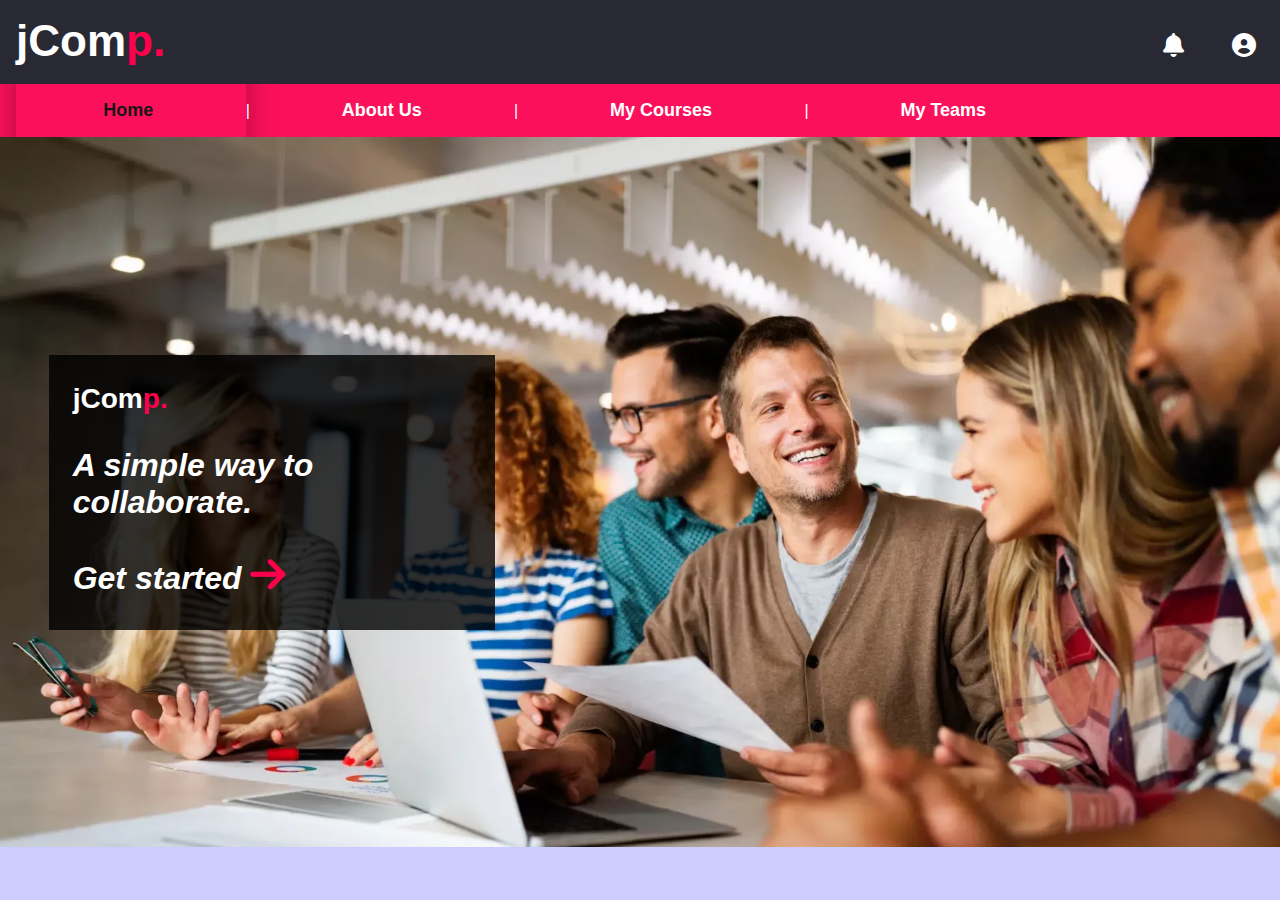
<file: index.html>
<!DOCTYPE html>
<html lang="en">

<head>
    <meta charset="UTF-8">
    <meta http-equiv="X-UA-Compatible" content="IE=edge">
    <meta name="viewport" content="width=device-width, initial-scale=1.0">
    <link rel="stylesheet" href="homepage.css">
    <link rel="stylesheet" href="https://cdnjs.cloudflare.com/ajax/libs/font-awesome/6.0.0-beta2/css/all.min.css">
    <title>Home</title>
</head>

<body>
    <header>
        <div class="header">
            <div class="heading">
                <a href="index.html">
                    <h1>jCom<span style="color:rgb(255, 0, 76)">p.</span></h1>
                </a>
            </div>

            <div class="acct-details">
                <ul class="acct-list">

                    <li class="acct-item">
                        <a class="social-link" href="#">
                            <i class="fas fa-bell"></i>
                        </a>
                    </li>

                    <li class="acct-item">
                        <a class="social-link" href="accountinfo.html">
                            <i class="fas fa-user-circle"></i>
                        </a>
                    </li>

                </ul>
            </div>
        </div>

        <div class="navbar">
            <nav>
                <a href="index.html" class="active" id="navlinks"> Home </a> |
                <a href="aboutpage.html" id="navlinks"> About Us </a>|
                <a href="mycourses.html" id="navlinks"> My Courses </a> |
                <a href="myteams.html" id="navlinks"> My Teams </a>
            </nav>
        </div>

    </header>

    <div class="intro">
        <div class="left">
            <h3>jCom<span style="color:rgb(255, 0, 76)">p.</span></h3>
        <p id="start">A simple way to collaborate.</p>

        <p id="start">Get started <a href="login.html" class="getstarted"><i class="fas fa-arrow-right"></i></a>
        </p>
        </div>
        
        <div class="right">
            
        </div>
        
    </div>


    
    




</body>

</html>
</file>
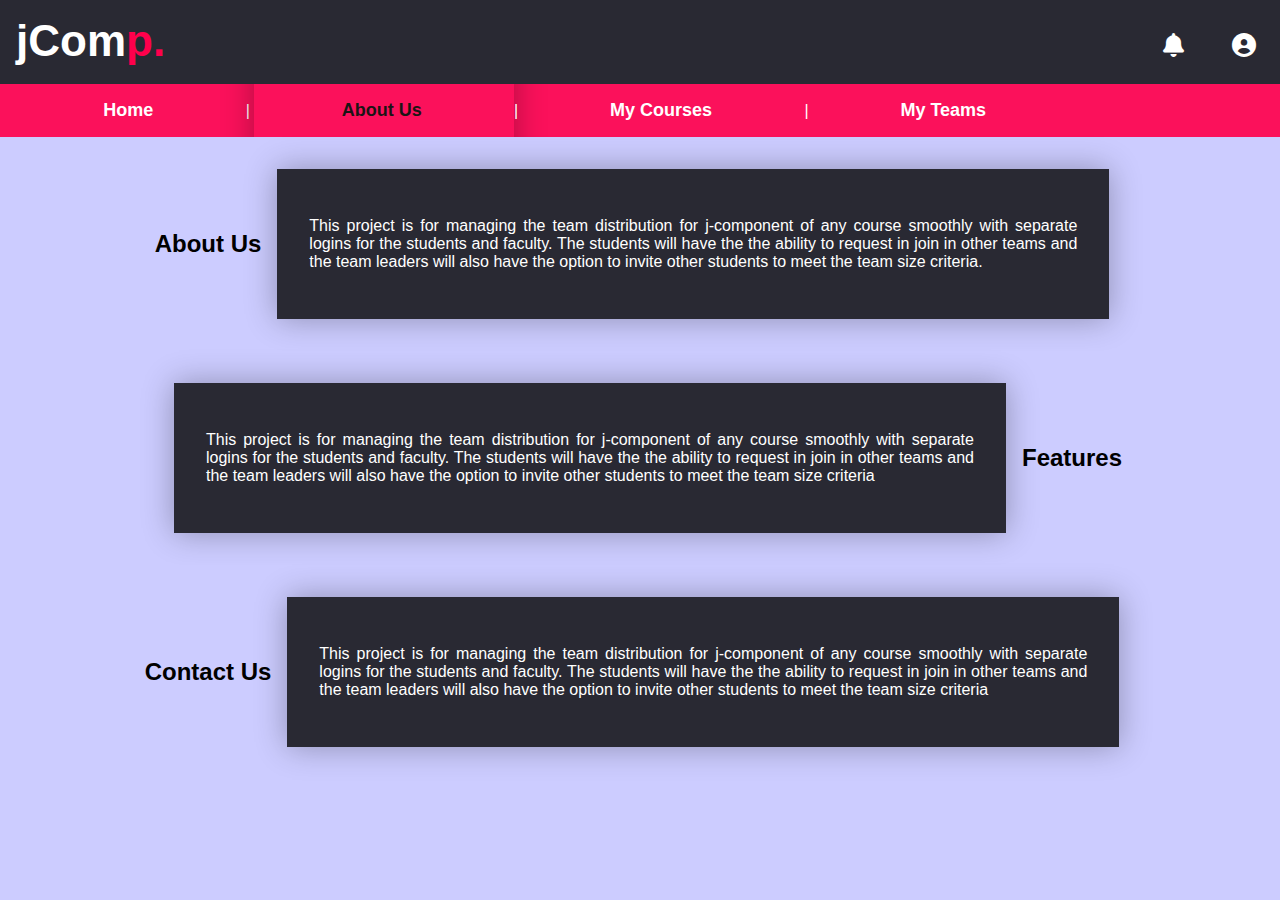
<file: aboutpage.html>
<!DOCTYPE html>
<html lang="en">

<head>
    <meta charset="UTF-8">
    <meta http-equiv="X-UA-Compatible" content="IE=edge">
    <meta name="viewport" content="width=device-width, initial-scale=1.0">
    <link rel="stylesheet" href="https://cdnjs.cloudflare.com/ajax/libs/font-awesome/6.0.0-beta2/css/all.min.css">
    <link rel="stylesheet" href="homepage.css">
    <title>Home</title>
</head>

<body>
    <header>
        <div class="header">
            <div class="heading">
                <a href="index.html">
                    <h1>jCom<span style="color:rgb(255, 0, 76)">p.</span></h1>
                </a>
            </div>

            <div class="acct-details">
                <ul class="acct-list">

                    <li class="acct-item">
                        <a class="social-link" href="#">
                            <i class="fas fa-bell"></i>
                        </a>
                    </li>

                    <li class="acct-item">
                        <a class="social-link" href="accountinfo.html">
                            <i class="fas fa-user-circle"></i>
                        </a>
                    </li>

                </ul>
            </div>
        </div>

        <div class="navbar">
            <nav>
                <a href="index.html" id="navlinks"> Home </a> |
                <a href="aboutpage.html" class="active" id="navlinks"> About Us </a>|
                <a href="mycourses.html" id="navlinks"> My Courses </a> |
                <a href="myteams.html" id="navlinks"> My Teams </a>
            </nav>
        </div>
    </header>



    <div class="content">
        <div class="p1">
            <div class="head" id="about">
                <h2>About Us</h2>
            </div>
            <div class="body">
                <p>This project is for managing the team distribution for j-component of any course smoothly with
                    separate
                    logins for the students and faculty. The students will have the the ability to request in join in
                    other
                    teams and the team leaders will also have the option to invite other students to meet the team size
                    criteria. </p>
                
            </div>
            <br>
        </div>

        <div class="p1">
            <div class="body">
                <p>This project is for managing the team distribution for j-component of any course smoothly with
                    separate
                    logins for the students and faculty. The students will have the the ability to request in join in
                    other
                    teams and the team leaders will also have the option to invite other students to meet the team size
                    criteria</p>
               
            </div>
            <div class="head features">
                <h2>Features</h2>
            </div>
        </div>


        <div class="p1">
            <div class="head">
                <h2>Contact Us</h2>
            </div>
            <div class="body">
                <p>This project is for managing the team distribution for j-component of any course smoothly with
                    separate
                    logins for the students and faculty. The students will have the the ability to request in join in
                    other
                    teams and the team leaders will also have the option to invite other students to meet the team size
                    criteria</p>
                
            </div>
        </div>
    </div>
    




</body>

</html>
</file>
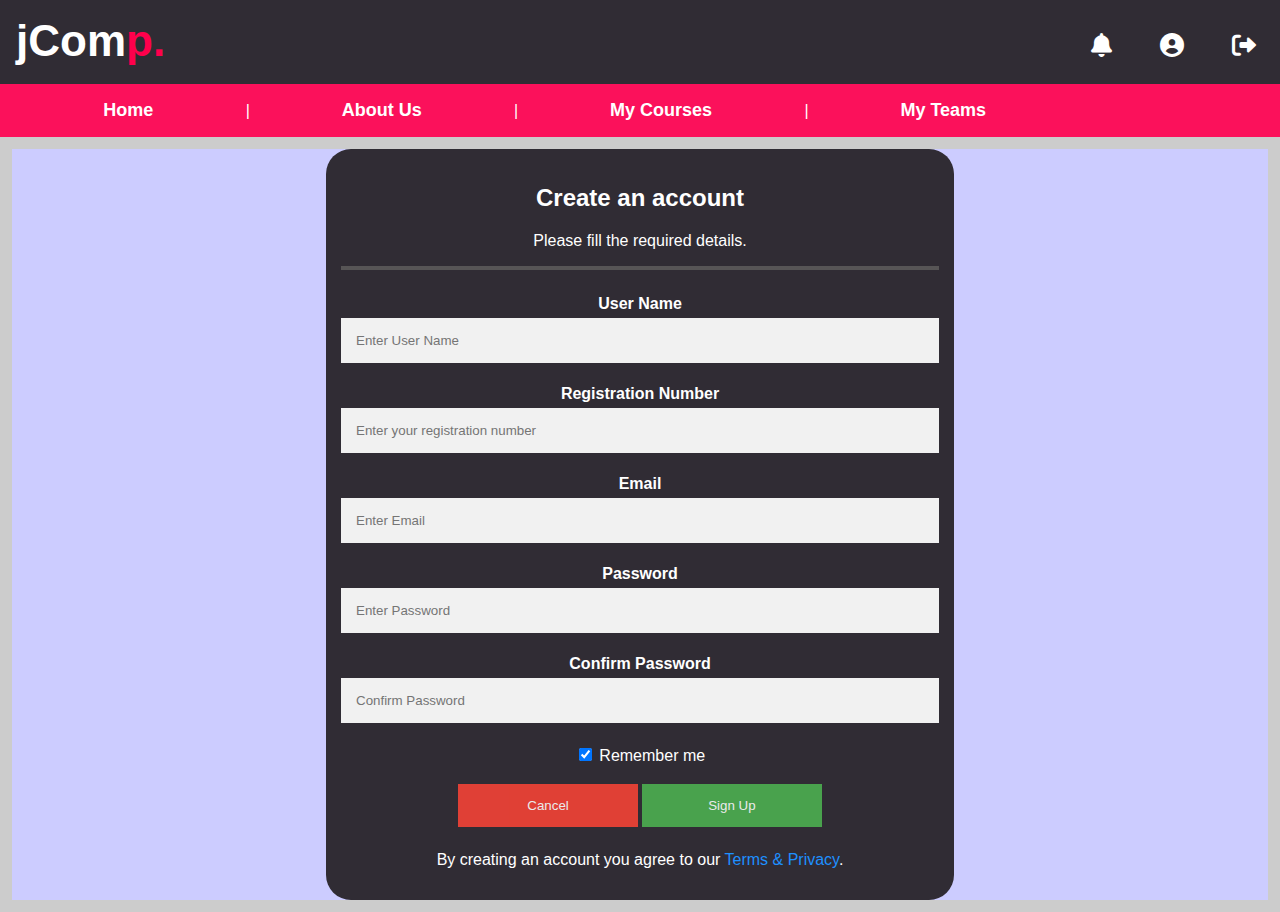
<file: account.html>
<!DOCTYPE html>
<html>

<head>
    <meta charset="UTF-8">
    <meta http-equiv="X-UA-Compatible" content="IE=edge">
    <meta name="viewport" content="width=device-width, initial-scale=1.0">
    <link rel="stylesheet" href="mycourses.css">
    <link rel="stylesheet" href="https://cdnjs.cloudflare.com/ajax/libs/font-awesome/6.0.0-beta2/css/all.min.css">
    <link rel="stylesheet" href="acc.css">

    <title>Account </title>

</head>


<body>
    <header>
        <div class="header">
            <div class="heading">
                <a href="login.html">
                    <h1>jCom<span style="color:rgb(255, 0, 76)">p.</span></h1>
                </a>

            </div>

            <div class="acct-details">
                <ul class="acct-list">
                    <li class="acct-item">
                        <a class="social-link" href="#">
                            <i class="fas fa-bell"></i>
                        </a>
                    </li>
                    <li class="acct-item">
                        <a class="social-link" href="accountinfo.html">
                            <i class="fas fa-user-circle"></i>
                        </a>
                    </li>
                    <li class="acct-item">
                        <a class="social-link" href="login.html">
                            <i class="fas fa-sign-out-alt"></i>
                        </a>
                    </li>
                </ul>
            </div>
        </div>

        <div class="navbar">
            <nav>
                <a href="index.html" id="navlinks"> Home </a> |
                <a href="aboutpage.html" id="navlinks"> About Us </a>|
                <a href="mycourses.html" id="navlinks"> My Courses </a> |
                <a href="myteams.html" id="navlinks"> My Teams </a>
            </nav>
        </div>
    </header>



</body>
<div style="text-align:center">
    <form action="login.html" style="border:12px solid #ccc">
        <div class="container">
            <h2>Create an account</h2>
            <p>Please fill the required details.</p>
            <hr>
            <label for="uname"><b>User Name</b></label>
            <input type="text" placeholder="Enter User Name" name="uname" required>
            <br>

            <label for="Reg"><b>Registration Number</b></label>
            <input type="text" placeholder="Enter your registration number" name="Reg" required>
            <br>


            <label for="email"><b>Email</b></label>
            <input type="text" placeholder="Enter Email" name="email" required>
            <br>

            <label for="psw"><b>Password</b></label>
            <input type="password" placeholder="Enter Password" name="psw" required>
            <br>

            <label for="psw-repeat"><b>Confirm Password</b></label>
            <input type="password" placeholder="Confirm Password" name="psw-repeat" required>
            <br>

            <label>
                <input type="checkbox" checked="checked" name="remember" style="margin-bottom:15px"> Remember me
            </label>
            </hr>


            <div class="clearfix">
                <button type="button" class="cancelbtn">Cancel</button>
                <button type="submit" class="signupbtn">Sign Up</button>
            </div>
            <p>By creating an account you agree to our <a href="#" style="color:dodgerblue">Terms & Privacy</a>.</p>
        </div>

    </form>
</div>

</html>
</file>
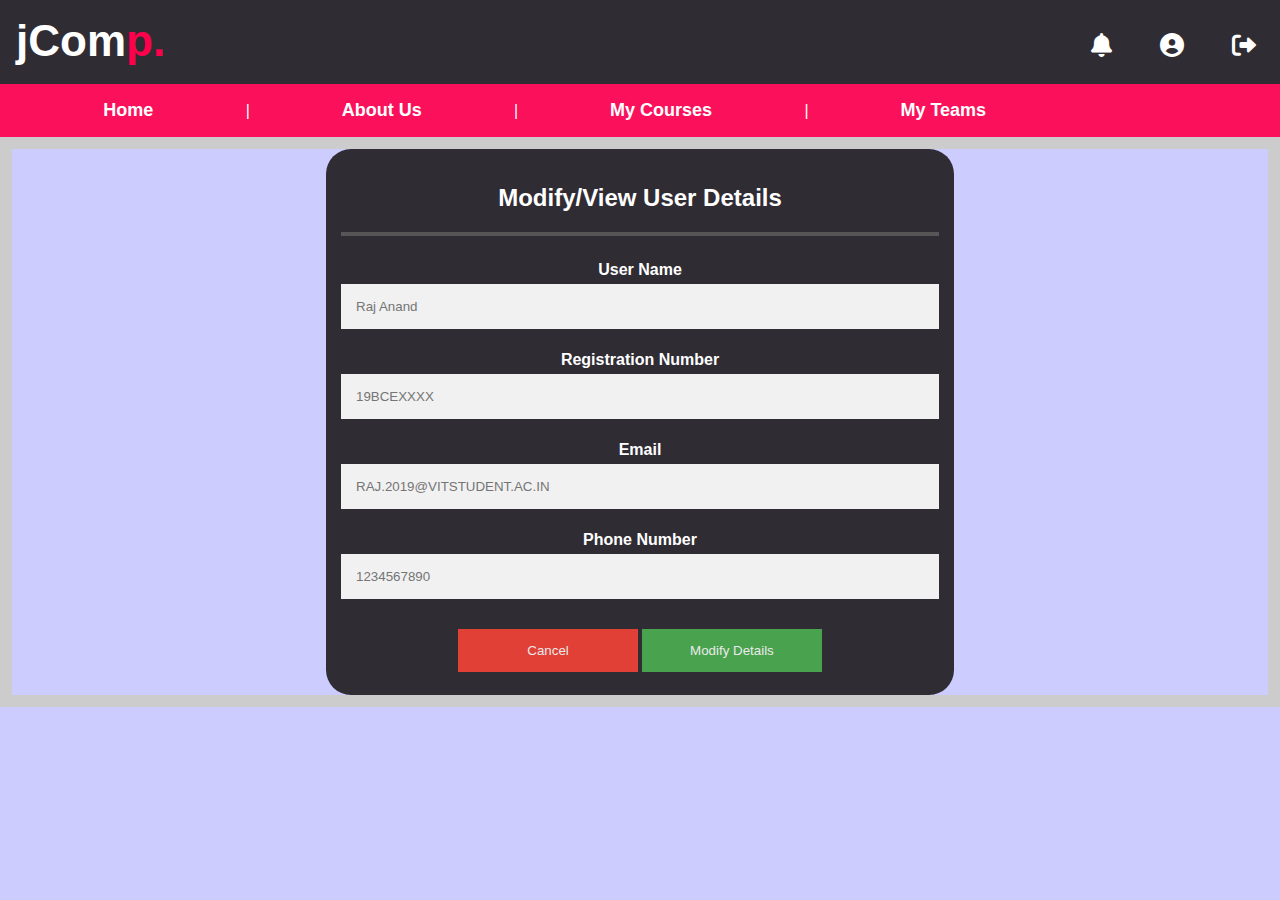
<file: accountinfo.html>
<!DOCTYPE html>
<html lang="en">
<head>
    <meta charset="UTF-8">
    <meta http-equiv="X-UA-Compatible" content="IE=edge">
    <meta name="viewport" content="width=device-width, initial-scale=1.0">
    <link rel="stylesheet" href="https://cdnjs.cloudflare.com/ajax/libs/font-awesome/6.0.0-beta2/css/all.min.css">
    <link rel="stylesheet" href = "mycourses.css">
    <link rel="stylesheet" href="card.css">
    <link rel="stylesheet" href="acc.css">
    <title>J Comp</title>
</head>
<body id="my-courses">
    <header>
        <div class="header">
            <div class="heading">
                <a href="index.html">
                    <h1>jCom<span style="color:rgb(255, 0, 76)">p.</span></h1>
                </a>
                
            </div>
            
            <div class="acct-details">
                <ul class="acct-list">
                    
                    <li class="acct-item">
                        <a class="social-link" href="#">
                            <i class="fas fa-bell"></i>
                        </a>
                    </li>

                    <li class="acct-item">
                        <a class="social-link active" href="accountinfo.html">
                            <i class="fas fa-user-circle"></i>
                        </a>
                    </li>

                    <li class="acct-item">
                        <a class="social-link" href="login.html">
                            <i class="fas fa-sign-out-alt"></i>
                        </a>
                    </li>
                    
                    <!-- <li class="acct-item">
                        <a class="social-link" href="#">
                            <i class="fas fa-user-circle"></i>
                        </a>
                    </li> -->
                </ul>
            </div>
        </div>
        
        <div class="navbar">
            <nav>
            <a href="index.html" class ="home" id="navlinks"> Home </a> |
            <a href= "aboutpage.html" class ="about" id="navlinks"> About Us </a>|
            <a href="mycourses.html" class = "my-courses"  id="navlinks"> My Courses </a> |
            <a href="myteams.html" class="my-teams" id="navlinks"> My Teams </a>
            </nav>
        </div>
        
    </header>

    <div style="text-align:center">
        <form action="action_page.php" style="border:12px solid #ccc">
            <div class="container">
                <h2>Modify/View User Details</h2>
                <hr>
                <label for="uname"><b>User Name</b></label>
                <input type="text" placeholder="Raj Anand" name="uname" required>
                <br>
    
                <label for="Reg"><b>Registration Number</b></label>
                <input type="text" placeholder="19BCEXXXX" name="Reg" required>
                <br>
    
    
                <label for="email"><b>Email</b></label>
                <input type="text" placeholder="RAJ.2019@VITSTUDENT.AC.IN" name="email" required>
                <br>
    
                <label for="psw"><b>Phone Number</b></label>
                <input type="text" placeholder="1234567890" name="psw" required>
                <br>
                </hr>
    
    
                <div class="clearfix">
                    <button type="button" class="cancelbtn">Cancel</button>
                    <button type="submit" class="modifybtn">Modify Details</button>
                </div>
            </div>
    
        </form>
    </div>

    

    
</body>
</html>
</file>
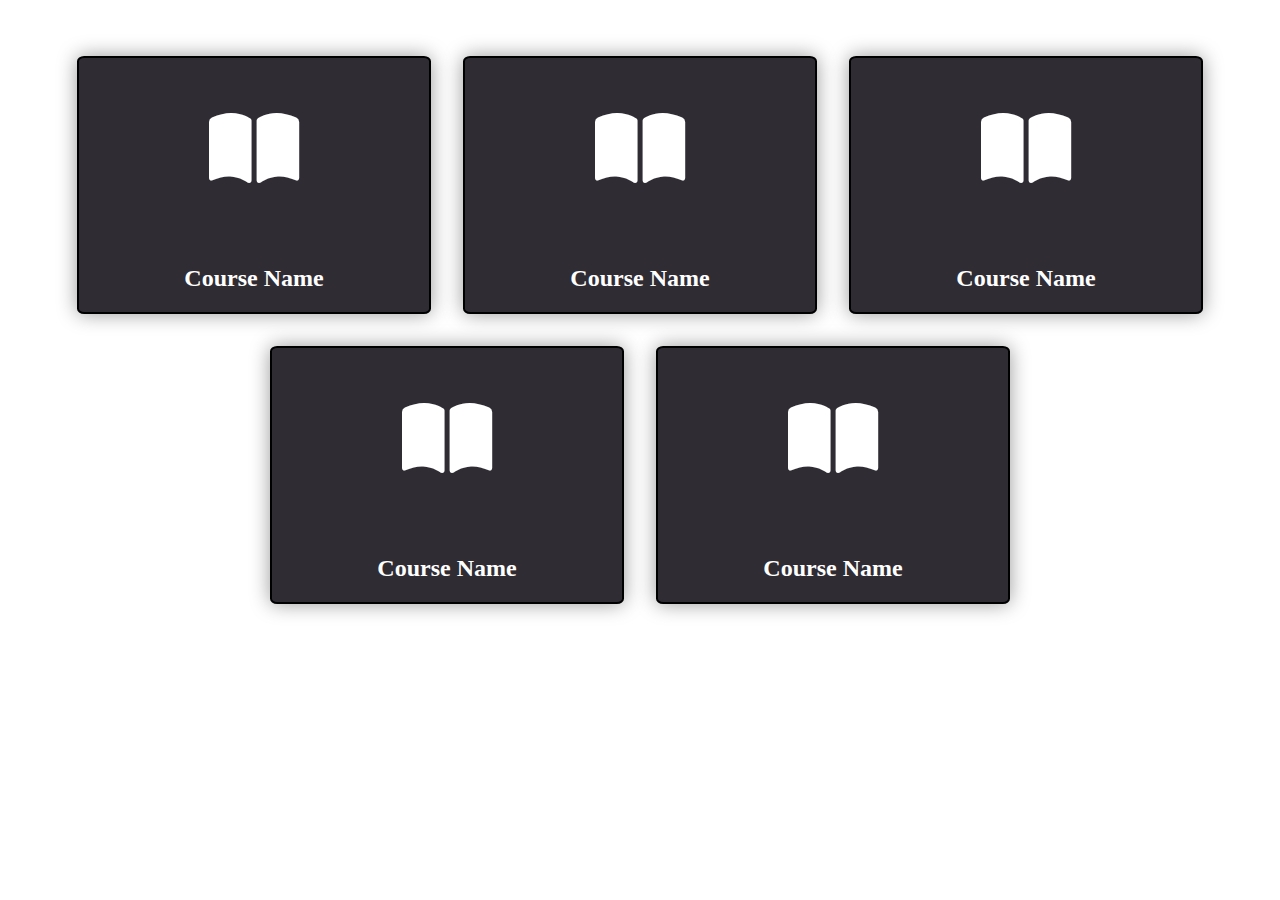
<file: card.html>
<!DOCTYPE html>
<html lang="en">
<head>
    <meta charset="UTF-8">
    <meta http-equiv="X-UA-Compatible" content="IE=edge">
    <meta name="viewport" content="width=device-width, initial-scale=1.0">
    <link rel="stylesheet" href="https://cdnjs.cloudflare.com/ajax/libs/font-awesome/6.0.0-beta2/css/all.min.css">
    <link rel="stylesheet" href="card.css">
    <title>Card</title>
</head>
<body>
    
    <div class="card">
        <div class="course-card">
            <div class="course-image">
                <i class="fas fa-book-open"></i>
            </div>
            <div class="course-name">
                <h2> Course Name</h2>               
            </div>
        </div>
        <div class="course-card">
            <div class="course-image">
                <i class="fas fa-book-open"></i>
            </div>
            <div class="course-name">
                <h2> Course Name</h2>               
            </div>
    
        </div>
        <div class="course-card">
            <div class="course-image">
                <i class="fas fa-book-open"></i>
            </div>
            <div class="course-name">
                <h2> Course Name</h2>               
            </div>
    
        </div>

        <div class="course-card">
            <div class="course-image">
                <i class="fas fa-book-open"></i>
            </div>
            <div class="course-name">
                <h2> Course Name</h2>               
            </div>
    
        </div>

        <div class="course-card">
            <div class="course-image">
                <i class="fas fa-book-open"></i>
            </div>
            <div class="course-name">
                <h2> Course Name</h2>               
            </div>
    
        </div>

        

    </div>

</body>
</html>
</file>
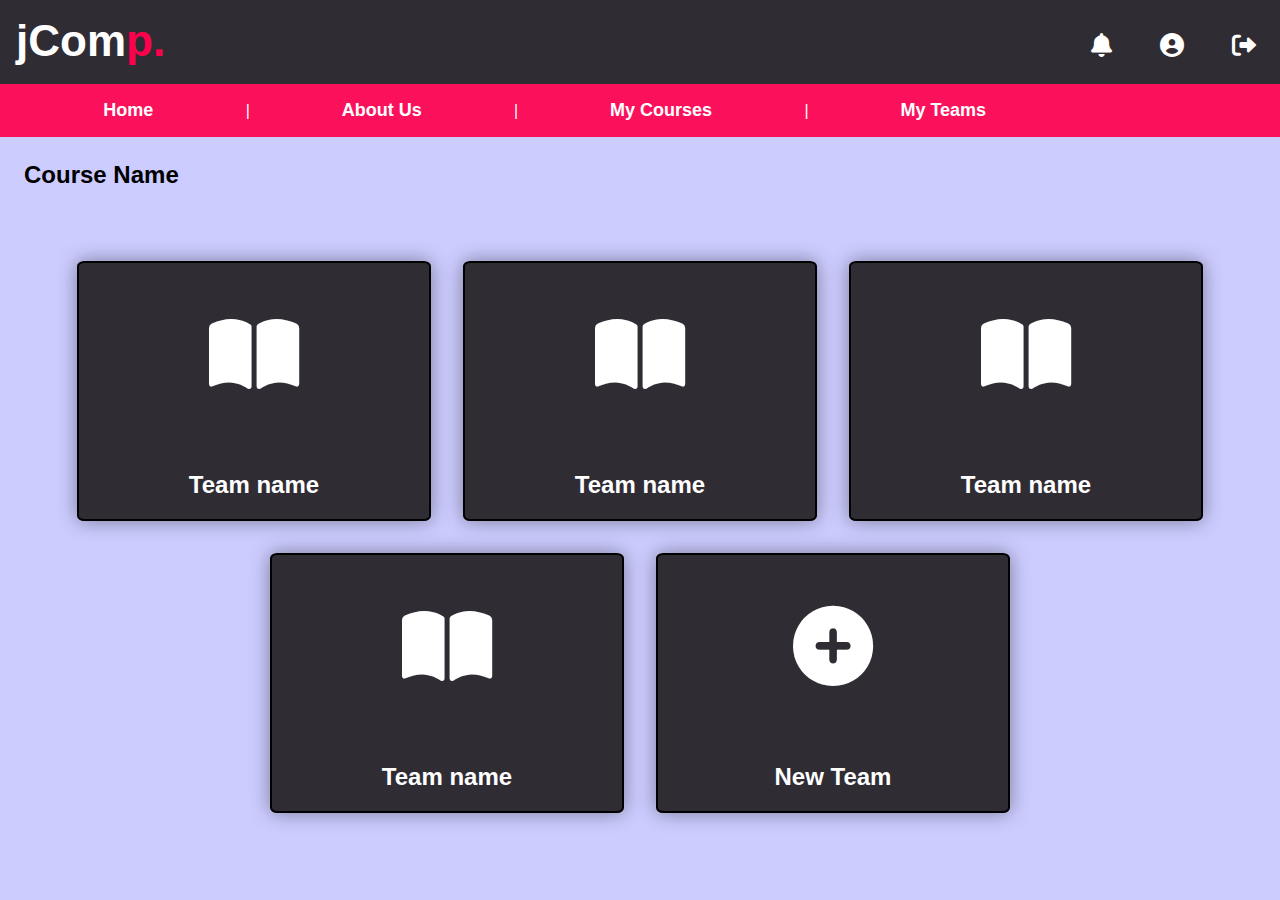
<file: courseteams.html>
<!DOCTYPE html>
<html lang="en">
<head>
    <meta charset="UTF-8">
    <meta http-equiv="X-UA-Compatible" content="IE=edge">
    <meta name="viewport" content="width=device-width, initial-scale=1.0">
    <link rel="stylesheet" href="https://cdnjs.cloudflare.com/ajax/libs/font-awesome/6.0.0-beta2/css/all.min.css">
    <link rel="stylesheet" href = "mycourses.css">
    <link rel="stylesheet" href="card.css">
    <title>J Comp</title>
</head>
<body id="my-courses">
    <header>
        <div class="header">
            <div class="heading">
                <a href="index.html">
                    <h1>jCom<span style="color:rgb(255, 0, 76)">p.</span></h1>
                </a>
                
            </div>
            
            <div class="acct-details">
                <ul class="acct-list">
                    
                    <li class="acct-item">
                        <a class="social-link" href="#">
                            <i class="fas fa-bell"></i>
                        </a>
                    </li>

                    <li class="acct-item">
                        <a class="social-link" href="accountinfo.html">
                            <i class="fas fa-user-circle"></i>
                        </a>
                    </li>

                    <li class="acct-item">
                        <a class="social-link" href="login.html">
                            <i class="fas fa-sign-out-alt"></i>
                        </a>
                    </li>
                    
                    <!-- <li class="acct-item">
                        <a class="social-link" href="#">
                            <i class="fas fa-user-circle"></i>
                        </a>
                    </li> -->
                </ul>
            </div>
        </div>
        
        <div class="navbar">
            <nav>
            <a href="index.html" class ="home" id="navlinks"> Home </a> |
            <a href="aboutpage.html" class ="about" id="navlinks"> About Us </a>|
            <a href="mycourses.html" class = "my-courses"  id="navlinks"> My Courses </a> |
            <a href="myteams.html" class="my-teams" id="navlinks"> My Teams </a>
            </nav>
        </div>
        
    </header>

    <h3> Course Name</h3>

    <div class="card">
        
        <div class="course-card">
            <a href="#">
                <div class="course-image">
                    <i class="fas fa-book-open"></i>
                </div>
                <div class="course-name">
                    <h2> Team name</h2>               
                </div>
            </a>
            
        </div>
        <div class="course-card">
            <a href="#">
                <div class="course-image">
                    <i class="fas fa-book-open"></i>
                </div>
                <div class="course-name">
                    <h2> Team name</h2>               
                </div>
            </a>
        </div>

        <div class="course-card">
            <a href="#">
                <div class="course-image">
                    <i class="fas fa-book-open"></i>
                </div>
                <div class="course-name">
                    <h2> Team name</h2>               
                </div>
            </a>
            
    
        </div>

        <div class="course-card">
            <a href="#">
                <div class="course-image">
                    <i class="fas fa-book-open"></i>
                </div>
                <div class="course-name">
                    <h2> Team name</h2>               
                </div>
            </a>
    
        </div>

        <div class="course-card">
            <a href="createTeam.html">
                <div class="course-image">
                    <i class="fas fa-plus-circle"></i>
                </div>
                <div class="course-name">
                    <h2> New Team</h2>               
                </div>
        
            </a>
            
        </div>

    </div>
    

    
</body>
</html>
</file>
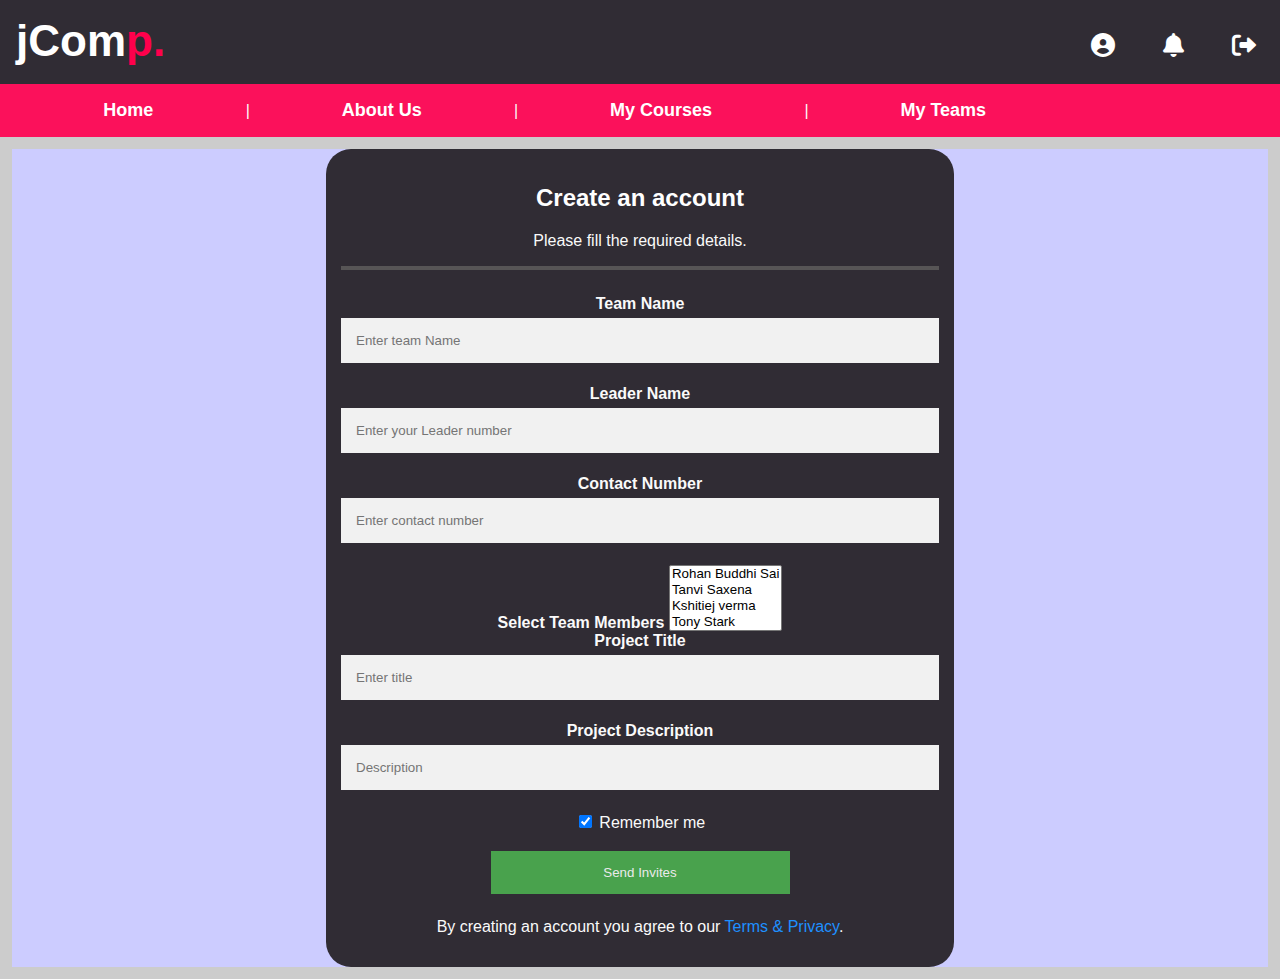
<file: createTeam.html>
<!DOCTYPE html>
<html>

<head>
    <meta charset="UTF-8">
    <meta http-equiv="X-UA-Compatible" content="IE=edge">
    <meta name="viewport" content="width=device-width, initial-scale=1.0">
    <link rel="stylesheet" href="createTeam.css">
    <link rel="stylesheet" href="https://cdnjs.cloudflare.com/ajax/libs/font-awesome/6.0.0-beta2/css/all.min.css">


    <title>Account </title>

</head>


<body>
    <header>
        <div class="header">
            <div class="heading">
                <a href="login.html">
                    <h1>jCom<span style="color:rgb(255, 0, 76)">p.</span></h1>
                </a>

            </div>

            <div class="acct-details">
                <ul class="acct-list">
                    <li class="acct-item">
                        <a class="social-link" href="accountinfo.html">
                            <i class="fas fa-user-circle"></i>
                        </a>
                    </li>
                    <li class="acct-item">
                        <a class="social-link" href="#">
                            <i class="fas fa-bell"></i>
                        </a>
                    </li>
                    <li class="acct-item">
                        <a class="social-link" href="login.html">
                            <i class="fas fa-sign-out-alt"></i>
                        </a>
                    </li>

                </ul>
            </div>
        </div>

        <div class="navbar">
            <nav>
                <a href="homepage.html" id="navlinks"> Home </a> |
                <a href="aboutpage.html" id="navlinks"> About Us </a>|
                <a href="mycourses.html" id="navlinks"> My Courses </a> |
                <a href="courseteams.html" id="navlinks"> My Teams </a>
            </nav>
        </div>
    </header>



</body>
<div style="text-align:center">
    <form action="action_page.php" style="border:12px solid #ccc">
        <div class="container">
            <h2>Create an account</h2>
            <p>Please fill the required details.</p>
            <hr>
            <label for="tname"><b>Team Name</b></label>
            <input type="text" placeholder="Enter team Name" name="uname" required>
            <br>

            <label for="leader"><b>Leader Name</b></label>
            <input type="text" placeholder="Enter your Leader number" name="Reg" required>
            <br>


            <label for="email"><b>Contact Number</b></label>
            <input type="text" placeholder="Enter contact number" name="contact number" required>
            <br>

            <label for="members"><b>Select Team Members</b></label>
            <select name="members" id="members" multiple>
                <option value="Rohan Buddhi Sai">Rohan Buddhi Sai</option>
                <option value="Tanvi Saxena">Tanvi Saxena</option>
                <option value="Kshitiej verma">Kshitiej verma</option>
                <option value="Tony Stark">Tony Stark</option>
            </select>
            <br>

            <label for="title"><b>Project Title</b></label>
            <input type="text" placeholder="Enter title" name="title" required>
            <br>

            <label for="title"><b>Project Description</b></label>
            <input type="text" placeholder="Description" name="psw-repeat" required>
            <br>

            <label>
                <input type="checkbox" checked="checked" name="remember" style="margin-bottom:15px"> Remember me
            </label>
            </hr>


            <div class="clearfix">
                <button type="submit" class="invite">Send Invites</button>
            </div>
            <p>By creating an account you agree to our <a href="#" style="color:dodgerblue">Terms & Privacy</a>.</p>
        </div>

    </form>
</div>
</html>
</file>
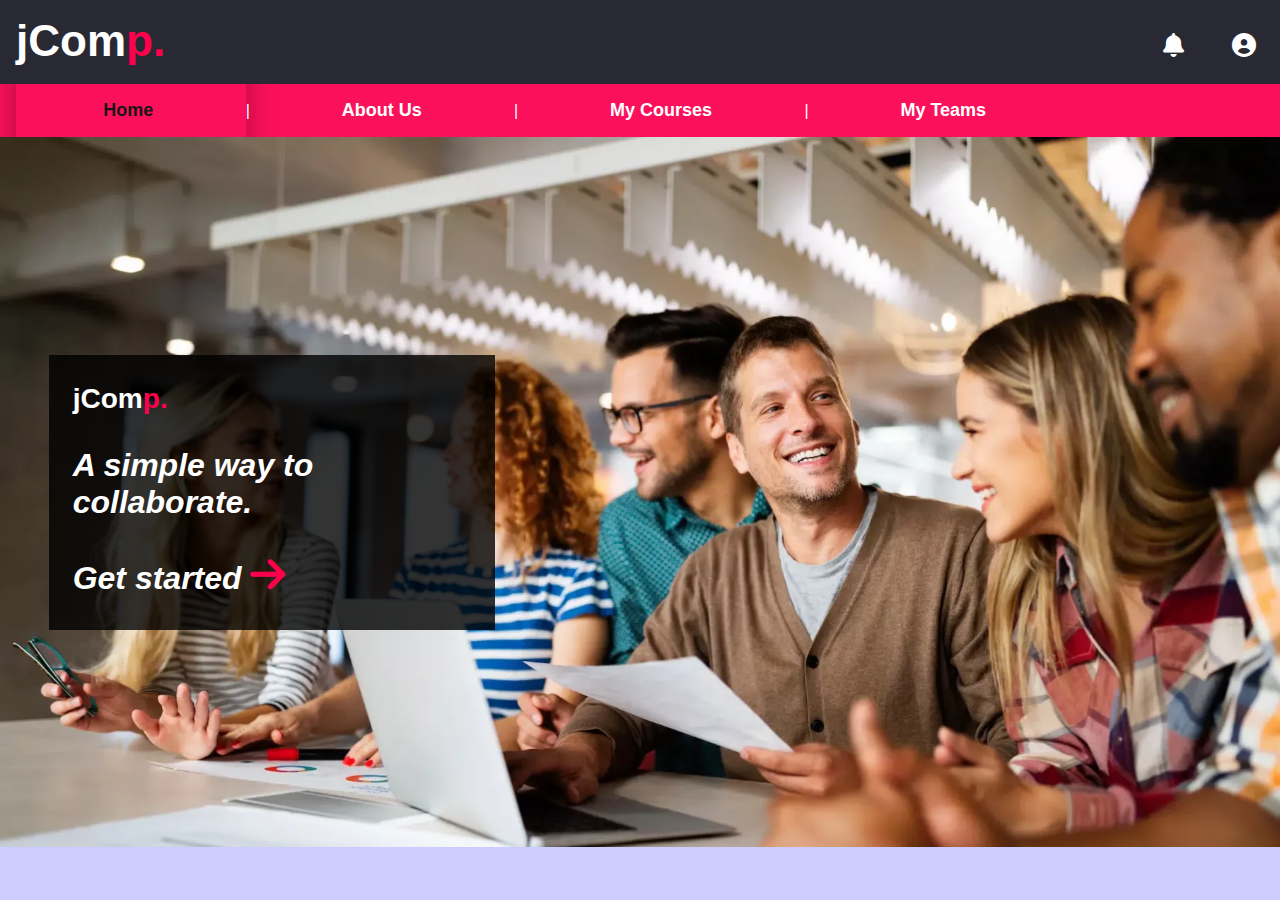
<file: homepage.html>
<!DOCTYPE html>
<html lang="en">

<head>
    <meta charset="UTF-8">
    <meta http-equiv="X-UA-Compatible" content="IE=edge">
    <meta name="viewport" content="width=device-width, initial-scale=1.0">
    <link rel="stylesheet" href="homepage.css">
    <link rel="stylesheet" href="https://cdnjs.cloudflare.com/ajax/libs/font-awesome/6.0.0-beta2/css/all.min.css">
    <title>Home</title>
</head>

<body>
    <header>
        <div class="header">
            <div class="heading">
                <a href="homepage.html">
                    <h1>jCom<span style="color:rgb(255, 0, 76)">p.</span></h1>
                </a>
            </div>

            <div class="acct-details">
                <ul class="acct-list">

                    <li class="acct-item">
                        <a class="social-link" href="#">
                            <i class="fas fa-bell"></i>
                        </a>
                    </li>

                    <li class="acct-item">
                        <a class="social-link" href="accountinfo.html">
                            <i class="fas fa-user-circle"></i>
                        </a>
                    </li>

                </ul>
            </div>
        </div>

        <div class="navbar">
            <nav>
                <a href="homepage.html" class="active" id="navlinks"> Home </a> |
                <a href="aboutpage.html" id="navlinks"> About Us </a>|
                <a href="mycourses.html" id="navlinks"> My Courses </a> |
                <a href="myteams.html" id="navlinks"> My Teams </a>
            </nav>
        </div>

    </header>

    <div class="intro">
        <div class="left">
            <h3>jCom<span style="color:rgb(255, 0, 76)">p.</span></h3>
        <p id="start">A simple way to collaborate.</p>

        <p id="start">Get started <a href="login.html" class="getstarted"><i class="fas fa-arrow-right"></i></a>
        </p>
        </div>
        
        <div class="right">
            
        </div>
        
    </div>


    
    




</body>

</html>
</file>
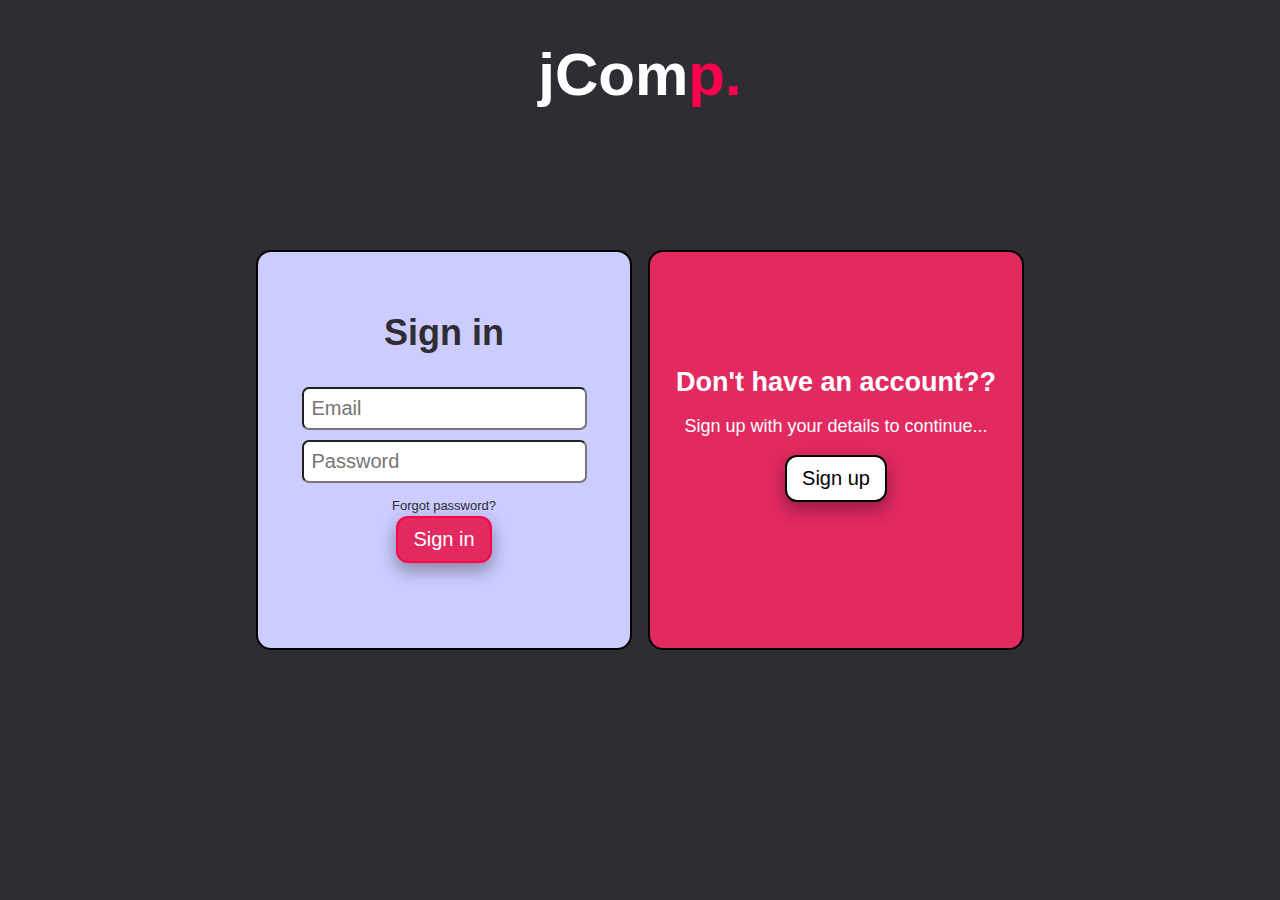
<file: login.html>
<!DOCTYPE html>
<html>

<head>
    <title>J Comp</title>
    <link rel="stylesheet" href="login.css">
</head>

<body>
    <a href="index.html">
        <h1>jCom<span style="color:rgb(255, 0, 76)">p.</span></h1>
    </a>
    

    <div class="logincontainer">
        <div class="signin">
            <h2> Sign in</h2> <br>

            <input type="text" name="username" id="username" placeholder="Email"> <br>
            <input type="password" name="password" id="password" placeholder="Password"> <br>
            <a href="" id="resetpass">Forgot password?</a> <br>
            <a href="mycourses.html">
                <button type="submit" value="submit" id="in">Sign in</button> 
            </a>
        </div>
        <div class="signup">
            <h2>Don't have an account??</h2>
            <p>Sign up with your details to continue...</p>
            <a href="account.html">
                <button value="submit" value="submit_signup" id="up">Sign up</button>
            </a>
        </div>
    </div>


</body>

</html>
</file>
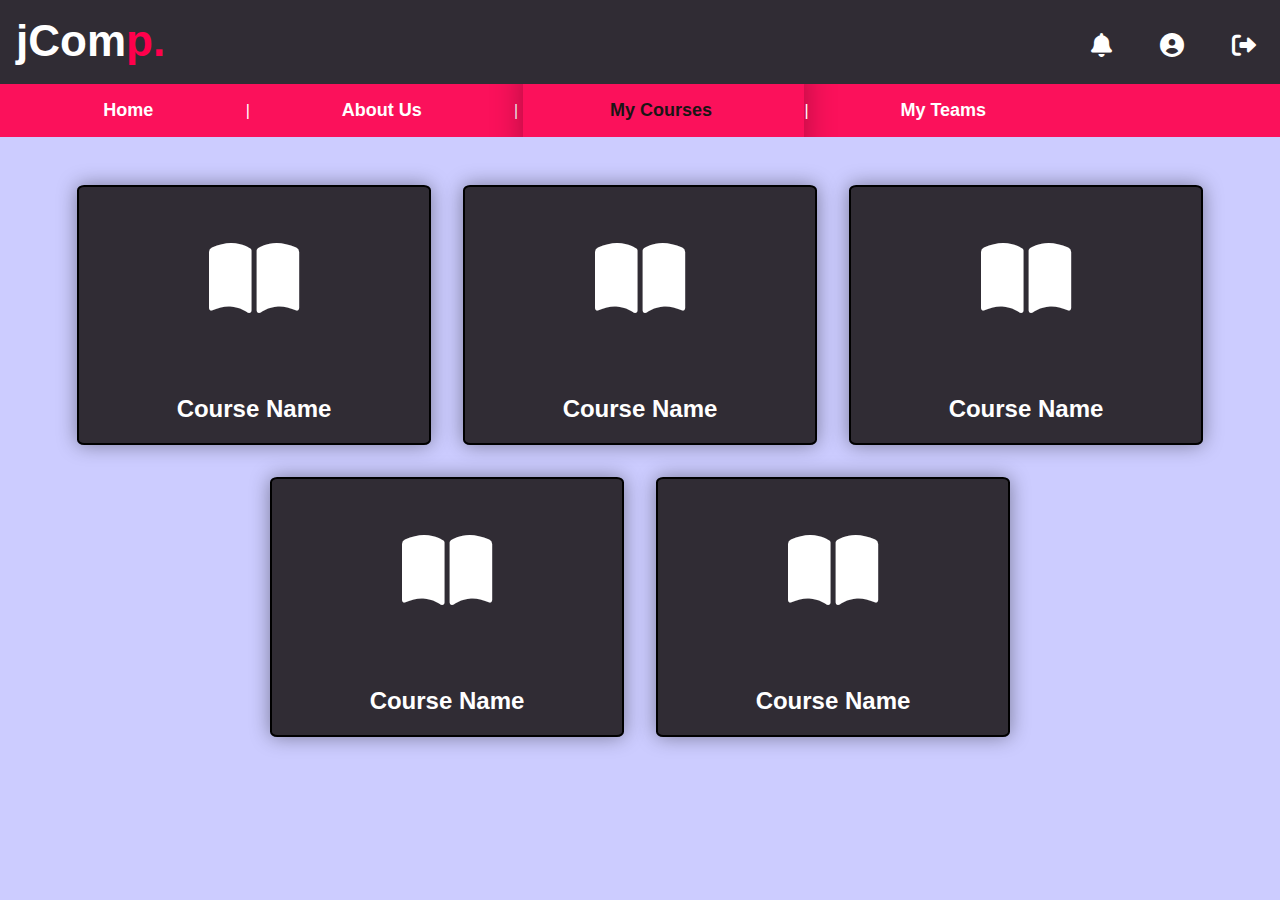
<file: mycourses.html>
<!DOCTYPE html>
<html lang="en">
<head>
    <meta charset="UTF-8">
    <meta http-equiv="X-UA-Compatible" content="IE=edge">
    <meta name="viewport" content="width=device-width, initial-scale=1.0">
    <link rel="stylesheet" href="https://cdnjs.cloudflare.com/ajax/libs/font-awesome/6.0.0-beta2/css/all.min.css">
    <link rel="stylesheet" href = "mycourses.css">
    <link rel="stylesheet" href="card.css">
    <title>J Comp</title>
</head>
<body id="my-courses">
    <header>
        <div class="header">
            <div class="heading">
                <a href="login.html">
                    <h1>jCom<span style="color:rgb(255, 0, 76)">p.</span></h1>
                </a>
                
            </div>
            
            <div class="acct-details">
                <ul class="acct-list">
                    
                    <li class="acct-item">
                        <a class="social-link" href="#">
                            <i class="fas fa-bell"></i>
                        </a>
                    </li>

                    <li class="acct-item">
                        <a class="social-link" href="accountinfo.html">
                            <i class="fas fa-user-circle"></i>
                        </a>
                    </li>

                    <li class="acct-item">
                        <a class="social-link" href="login.html">
                            <i class="fas fa-sign-out-alt"></i>
                        </a>
                    </li>
                    
                    <!-- <li class="acct-item">
                        <a class="social-link" href="#">
                            <i class="fas fa-user-circle"></i>
                        </a>
                    </li> -->
                </ul>
            </div>
        </div>
        
        <div class="navbar">
            <nav>
            <a href="index.html" class ="home" id="navlinks"> Home </a> |
            <a href="aboutpage.html" class ="about" id="navlinks"> About Us </a>|
            <a href="mycourses.html" class = "my-courses active"  id="navlinks"> My Courses </a> |
            <a href="myteams.html" class="my-teams" id="navlinks"> My Teams </a>
            </nav>
        </div>
        
    </header>

    <div class="card">
        <div class="course-card">
            <a href="courseteams.html"> 
                <div class="course-image">
                    <i class="fas fa-book-open"></i>
                </div>
                <div class="course-name">
                    <h2> Course Name</h2>
                </div>
            </a>
        </div>

        <div class="course-card">
            <a href="courseteams.html">
                <div class="course-image">
                    <i class="fas fa-book-open"></i>
                </div>
                <div class="course-name">
                    <h2> Course Name</h2>               
                </div>
            </a>
        </div>

        <div class="course-card">
            <a href="courseteams.html">
                <div class="course-image">
                    <i class="fas fa-book-open"></i>
                </div>
                <div class="course-name">
                    <h2> Course Name</h2>               
                </div>    
            </a>
        </div>

        <div class="course-card">
            <a href="courseteams.html">
                <div class="course-image">
                    <i class="fas fa-book-open"></i>
                </div>
                <div class="course-name">
                    <h2> Course Name</h2>               
                </div>    
            </a>
        </div>

        <div class="course-card">
            <a href="courseteams.html">
                <div class="course-image">
                    <i class="fas fa-book-open"></i>
                </div>
                <div class="course-name">
                    <h2> Course Name</h2>               
                </div>
            </a>   
        </div>

    </div>
    

    
</body>
</html>
</file>
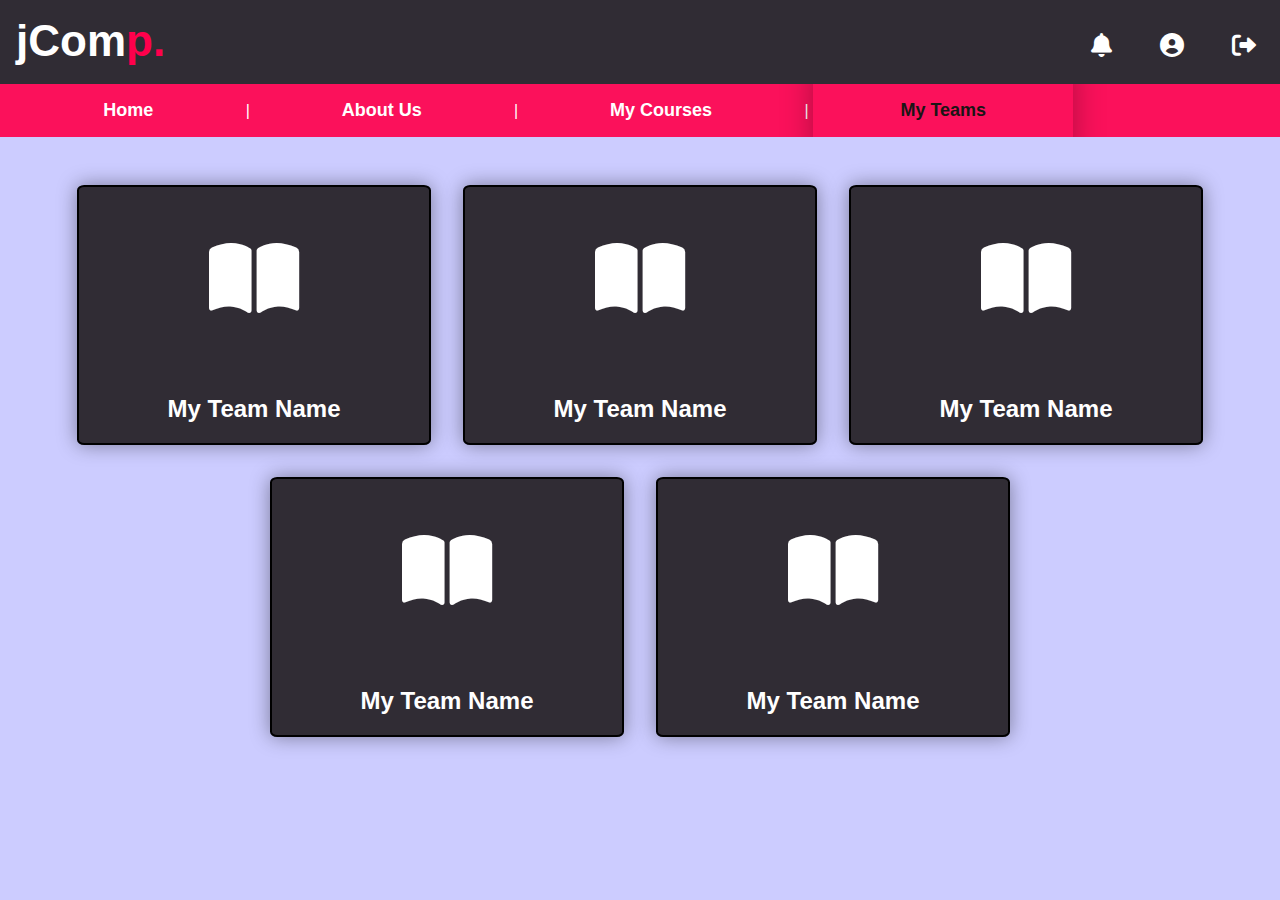
<file: myteams.html>
<!DOCTYPE html>
<html lang="en">
<head>
    <meta charset="UTF-8">
    <meta http-equiv="X-UA-Compatible" content="IE=edge">
    <meta name="viewport" content="width=device-width, initial-scale=1.0">
    <link rel="stylesheet" href="https://cdnjs.cloudflare.com/ajax/libs/font-awesome/6.0.0-beta2/css/all.min.css">
    <link rel="stylesheet" href = "mycourses.css">
    <link rel="stylesheet" href="card.css">
    <title>J Comp</title>
</head>
<body id="my-courses">
    <header>
        <div class="header">
            <div class="heading">
                <a href="login.html">
                    <h1>jCom<span style="color:rgb(255, 0, 76)">p.</span></h1>
                </a>
                
            </div>
            
            <div class="acct-details">
                <ul class="acct-list">
                    
                    <li class="acct-item">
                        <a class="social-link" href="#">
                            <i class="fas fa-bell"></i>
                        </a>
                    </li>

                    <li class="acct-item">
                        <a class="social-link" href="accountinfo.html">
                            <i class="fas fa-user-circle"></i>
                        </a>
                    </li>
                    
                    <li class="acct-item">
                        <a class="social-link" href="login.html">
                            <i class="fas fa-sign-out-alt"></i>
                        </a>
                    </li>
                </ul>
            </div>
        </div>
        
        <div class="navbar">
            <nav>
            <a href="index.html" class ="home" id="navlinks"> Home </a> |
            <a href="aboutpage.html" class ="about" id="navlinks"> About Us </a>|
            <a href="mycourses.html" class = "my-courses"  id="navlinks"> My Courses </a> |
            <a href="#myteams.html" class="my-teams active" id="navlinks"> My Teams </a>
            </nav>
        </div>
        
    </header>


    <div class="card">
        <div class="course-card">
            <div class="course-image">
                <i class="fas fa-book-open"></i>
            </div>
            <div class="course-name">
                <h2> My Team Name</h2>               
            </div>
        </div>
        <div class="course-card">
            <div class="course-image">
                <i class="fas fa-book-open"></i>
            </div>
            <div class="course-name">
                <h2> My Team Name</h2>               
            </div>
    
        </div>
        <div class="course-card">
            <div class="course-image">
                <i class="fas fa-book-open"></i>
            </div>
            <div class="course-name">
                <h2> My Team Name</h2>               
            </div>
    
        </div>

        <div class="course-card">
            <div class="course-image">
                <i class="fas fa-book-open"></i>
            </div>
            <div class="course-name">
                <h2> My Team Name</h2>               
            </div>
    
        </div>

        <div class="course-card">
            <div class="course-image">
                <i class="fas fa-book-open"></i>
            </div>
            <div class="course-name">
                <h2> My Team Name</h2>               
            </div>
    
        </div>

        <!-- <div class="course-card">
            <div class="course-image">
                <i class="fas fa-plus-circle"></i>
            </div>
            <div class="course-name">
                <h2> New Team</h2>               
            </div>
        </div> -->

    </div>
    

    
</body>
</html>
</file>
<file: homepage.css>
body{
    background-repeat: no-repeat;
    background-size: 100%;
    background-color:rgba(0,0,255,0.2);
    font-family:-apple-system, BlinkMacSystemFont, 'Segoe UI', Roboto, Oxygen, Ubuntu, Cantarell, 'Open Sans', 'Helvetica Neue', sans-serif; ;
    margin:0;
    color:white;
}

header{
    width:100%;
}
h1{
    color: white;
    padding: 1rem;
    font-size:2.75rem;
    margin:0;
}

a{
    text-decoration: none;
}

.navbar {
    background-color:rgba(255, 0, 76, 0.918);
    padding:1em;
    overflow:hidden;
}

.header {
        display: flex;
        justify-content: space-between;
        background-color: rgba(0,0,0,0.8)
}

.header div{
    flex-basis:30%;
}

#navlinks {
        padding: 5% 7%;
        /* justify-content:center ; */
        font-family:-apple-system, BlinkMacSystemFont, 'Segoe UI', Roboto, Oxygen, Ubuntu, Cantarell, 'Open Sans', 'Helvetica Neue', sans-serif; ;
        text-decoration: none;
        color: black;
        font-weight: 700;
        color:white;
        font-size: large;
}


.acct-list{
    list-style: none;
    display:flex;
    justify-content:right;
    margin:0;
    
}

.acct-item{
    padding:1.5rem;
    padding-top: 2rem;
}

.social-link{
    color:white;
    font-size: 1.5rem;
}


/* content */
.intro{
    display:flex;
    /* font-size:2rem;
    background: linear-gradient(0deg, rgba(0, 0, 0, 0.5), rgba(0, 0, 0, 0.5)), url('img.png'); 
    */
    
    padding: 17%; 
    background-image: url('work.webp'); 
    background-size: cover;
    flex-basis: 100%;;

}
.left{
    flex-basis: 50%;
    font-size: x-large;
    margin-left:-20%;
    padding-left: 1em;
    background-color:rgba(0,0,0,0.8);
    
}

#start{
    font-size:2rem;
}
.getstarted{
    color:rgb(255, 0, 76);
    font-size:2.5rem;
    font-weight: 900;
    text-align: center;
}
.getstarted:hover{
    color: white;
}

.intro head{
    font-family: monospace;    
}
.intro p{
    font-style: italic;
    color: whitesmoke;
    font-weight: bold;
}
#start{
    font-style: italic;
    color: white;
    font-weight: bold
}

.content{
    
    display: flex;
    flex-direction: column;
    text-align:justify;
    color: black;
    justify-content: space-between;
    
}
.p1 {
    display: flex;
    flex-basis: 30%;
    justify-content: center;
    align-items:center;
    background-color:#ccccff;
    color: white;
}

.p1 div{
    flex-direction:row;
    align-items: center;
    justify-content: center;
    justify-items: center;
    
}

.body{
    box-shadow:  0 0 30px rgba(0, 0, 0, 0.3);
    margin: 2rem 1rem;
    padding:2rem ;
    background-color: rgba(0,0,0,0.8);
    flex-basis: 60%;
}

.head{
    color:black;
}
.features{
    text-align: right;
}


nav .active{
    box-shadow:  0 0 30px rgba(0, 0, 0, 0.3);
    color: rgb(26, 21, 21) !important;
}
</file>
<file: mycourses.css>
body{
    background-color:#ccccff;
    font-family:-apple-system, BlinkMacSystemFont, 'Segoe UI', Roboto, Oxygen, Ubuntu, Cantarell, 'Open Sans', 'Helvetica Neue', sans-serif; ;
    margin:0;
    color:white;
}

@media screen and (max-width: 850px)
{
    .navbar a{
        float:none;
        width:100%;
    }
}
header{
    width:100%;
}
h1{
    color: white;
    padding: 1rem;
    font-size:2.75rem;
    margin:0;
}

h3{
    margin-left:1em;
    color:black;
    font-size: 1.5rem;
}

a{
    text-decoration: none !important;
    color:white;
}

.navbar {
    background-color:rgba(255, 0, 76, 0.918);
    padding:1em;
    overflow: hidden;
}

.header {
        display: flex;
        justify-content: space-between;
        background-color: rgb(48,44,52);
}

.header div{
    flex-basis:30%;
}

#navlinks {
        padding: 3% 7%;
        /* justify-content:center ; */
        font-family:-apple-system, BlinkMacSystemFont, 'Segoe UI', Roboto, Oxygen, Ubuntu, Cantarell, 'Open Sans', 'Helvetica Neue', sans-serif; ;
        text-decoration: none;
        color: black;
        font-weight: 700;
        color:white;
        font-size: large;
}


.acct-list{
    list-style: none;
    display:flex;
    justify-content:right;
    margin:0;
    
}

.acct-item{
    padding:1.5rem;
    padding-top: 2rem;
}

.social-link{
    color:white;
    font-size: 1.5rem;
}

nav{
    text-decoration: none;;
}

nav .active{
    box-shadow:  0 0 30px rgba(0, 0, 0, 0.3);
    color: rgb(26, 21, 21) !important;
}
</file>
<file: acc.css>
* {box-sizing: border-box}


/* Full-width input fields */
input[type=text], input[type=password] {
width: 100%;
padding: 15px;
margin: 5px 0 22px 0;
display: inline-block;
border: none;
background: #f1f1f1;
}

input[type=text]:focus, input[type=password]:focus {
background-color: #ddd;
outline: none;
}

hr {
border: 2px solid #575556;
margin-bottom: 25px;
color:rgb(14, 13, 13);
}

/* Set a style for all buttons */
button {
background-color: #4CAF50;
color: white;
padding: 14px 20px;
margin: 8px 0;
border: none;
cursor: pointer;
width: 50%;
opacity: 0.9;
}

button:hover {
opacity:1;
}

/* Extra styles for the cancel button */
.cancelbtn {
padding: 14px 20px;
background-color: #f44336;
}

/* Float cancel and signup buttons and add an equal width */
.cancelbtn, .signupbtn , .modifybtn{
float: center;
width: 30%;
}

/* Add padding to container elements */
.container {
padding: 15px;
width: 450px;
background-color: rgb(48,44,52);;
border-width: 40em;
width: 50%;
margin-left : 25%;
text-align: center;
border-radius: 25px;

}

/* Clear floats */
.clearfix::after {
content: "";
clear: both;
display: table;
}

/* Change styles for cancel button and signup button on extra small screens */
@media screen and (max-width: 300px) {
.cancelbtn, .signupbtn {
width: 100%;
}
}
</file>
<file: card.css>
.card{

    display: flex;
    flex-wrap: wrap;
    justify-content: center;
    padding:2em;
    
}

.course-card{
    border:2px solid black;
    flex-basis: 30%;
    margin: 1em;
    text-align: center;
    color:white;
    background-color: rgb(48,44,52);
    max-width: 350px;
    box-shadow:  0 0 20px rgba(0, 0, 0, 0.4);
    border-radius: 2%;
}

.course-image{
    font-size:5rem;
    padding:3rem;
}

a{
    text-decoration: none;
}
</file>
<file: createTeam.css>
body{
    background-color:#ccccff;
    font-family:-apple-system, BlinkMacSystemFont, 'Segoe UI', Roboto, Oxygen, Ubuntu, Cantarell, 'Open Sans', 'Helvetica Neue', sans-serif; ;
    margin:0;
    color:rgb(250, 250, 250);
    
}

header{
    width:100%;
}
h1{
    color: white;
    padding: 1rem;
    font-size:2.75rem;
    margin:0;
}
h2{
    color: white;
}

a{
    text-decoration: none;
}

.navbar {
    background-color:rgba(255, 0, 76, 0.918);
    padding:1em;
}

.header {
        display: flex;
        justify-content: space-between;
        background-color: rgb(48,44,52);
        
}

.header div{
    flex-basis:30%;
}

#navlinks {
        padding: 5% 7%;
        /* justify-content:center ; */
        font-family:-apple-system, BlinkMacSystemFont, 'Segoe UI', Roboto, Oxygen, Ubuntu, Cantarell, 'Open Sans', 'Helvetica Neue', sans-serif; ;
        text-decoration: none;
        color: black;
        font-weight: 700;
        color:white;
        font-size: large;
}


.acct-list{
    list-style: none;
    display:flex;
    justify-content:right;
    margin:0;
    
}

.acct-item{
    padding:1.5rem;
    padding-top: 2rem;
}

.social-link{
    color:white;
    font-size: 1.5rem;
}



* {box-sizing: border-box}


/* Full-width input fields */
input[type=text], input[type=password] {
width: 100%;
padding: 15px;
margin: 5px 0 22px 0;
display: inline-block;
border: none;
background: #f1f1f1;
}

input[type=text]:focus, input[type=password]:focus {
background-color: rgb(223, 222, 222);
outline: none;
}

.select-selected {
    background-color: DodgerBlue;

}
hr {
border: 2px solid #575556;
margin-bottom: 25px;
color:rgb(14, 13, 13);
}

/* Set a style for all buttons */
button {
background-color: #4CAF50;
color: white;
padding: 14px 20px;
margin: 8px 0;
border: none;
cursor: pointer;
width: 50%;
opacity: 0.9;
}

button:hover {
opacity:1;
}

/* Extra styles for the cancel button */
.cancelbtn {
padding: 14px 20px;
background-color: #f44336;
}

/* Float cancel and signup buttons and add an equal width */
.cancelbtn, .signupbtn {
float: center;
width: 30%;
}

/* Add padding to container elements */
.container {
padding: 15px;
width: 450px;
background-color: rgb(48,44,52);
border-width: 40em;
width: 50%;
margin-left : 25%;
text-align: center;
border-radius: 25px;

}

/* Clear floats */
.clearfix::after {
content: "";
clear: both;
display: table;
}

/* Change styles for cancel button and signup button on extra small screens */
@media screen and (max-width: 300px) {
.cancelbtn, .signupbtn {
width: 100%;
}
}
</file>
<file: login.css>
body{
    margin: 0;
    background-color:rgb(48,44,52);
    background-repeat: no-repeat;
    background-size:100%;
    
}
h1{
    font-family:-apple-system, BlinkMacSystemFont, 'Segoe UI', Roboto, Oxygen, Ubuntu, Cantarell, 'Open Sans', 'Helvetica Neue', sans-serif; ;
    text-align: center;
    font-size: 60px;
    color: white;
}

h2{
    margin:0;
}
.logincontainer{
    display: flex;
    text-align: center;
    justify-content: space-evenly;
    width:60%;  
    position: absolute;
    top: 50%;
    left: 50%;
    margin-right: -50%;
    transform: translate(-50%, -50%);
    height: 400px;
    gap: 1rem;
}

input{
    margin: 5px;
    font-size: 20px;
}

.signin{
    float: left;   
    font-family:-apple-system, BlinkMacSystemFont, 'Segoe UI', Roboto, Oxygen, Ubuntu, Cantarell, 'Open Sans', 'Helvetica Neue', sans-serif;
    font-size: x-large; 
    border-radius: 15px;
    background-color:#ccccff;
    border:2px solid black;
    border-radius: 15px;
    flex-basis:50%;
    padding: 60px 0 75px 0;
    color:rgb(48,44,52);
}

.signup{
    float: left;   
    font-family:-apple-system, BlinkMacSystemFont, 'Segoe UI', Roboto, Oxygen, Ubuntu, Cantarell, 'Open Sans', 'Helvetica Neue', sans-serif;
    font-size: large; 
    background-color: rgb(226, 42, 97);
    color: white;
    border-radius: 15px;
    border:2px solid black;
    border-radius: 15px;
    flex-basis: 50%;   
    padding: 15% 0 70px 0;


}

#in{
    background-color:rgb(226, 42, 97);
    font-size: 20px;
    border-radius: 12px;
    border:2px solid rgb(255, 0, 76) ;
    color: white;
    box-shadow: 0 8px 16px 0 rgba(0,0,0,0.2), 0 6px 20px 0 rgba(0,0,0,0.19);;
    padding: 10px 15px;


}
#in:hover{
    background-color:white ;
    color: black;

}
#up{
    background-color:white ;
    font-size: 20px;
    border-radius: 12px;
    border:2px solid rgb(0, 0, 0) ;
    color: black;
    box-shadow: 0 8px 16px 0 rgba(0,0,0,0.2), 0 6px 20px 0 rgba(0,0,0,0.19);;
    padding: 10px 15px;

}
#up:hover{
    background-color: rgb(255, 0, 76);
    color:white;
    border-color: white;
}
#resetpass{
    text-decoration: none;
    font-family:-apple-system, BlinkMacSystemFont, 'Segoe UI', Roboto, Oxygen, Ubuntu, Cantarell, 'Open Sans', 'Helvetica Neue', sans-serif;
    font-size:small;
    font-weight: 500;
    color: rgb(48,44,52);   
}
#resetpass:hover{
    text-decoration:underline;
}

#username, #password{
    border-radius: 7px;
    padding:0.5rem;
}
a{
    color: white;
    text-decoration: none;
}
</file>
